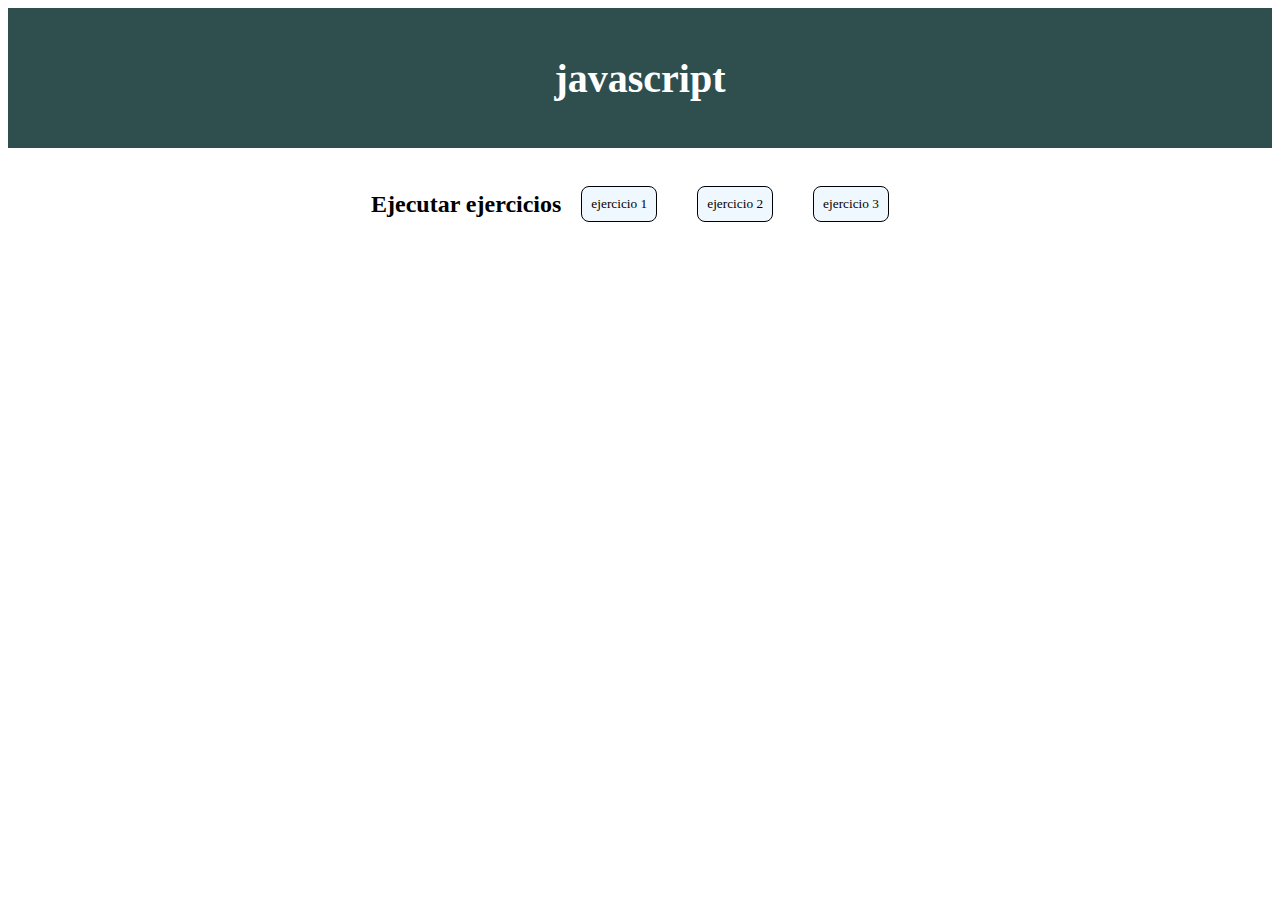
<file: 05_Javascript/index.html>
<!DOCTYPE html>
<html lang="en">
<head>
    <meta charset="UTF-8">
    <meta http-equiv="X-UA-Compatible" content="IE=edge">
    <meta name="viewport" content="width=device-width, initial-scale=1.0">
    <title>Ejercicio javascript</title>
    <link rel="stylesheet" href="style.css">
</head>
<body>
    <div class="title">
        <h1>javascript</h1>
    </div>
    <br>
    <script class="js" src="funtions.js"></script>
    <div class="botones">
        <!-- creación de botones para ejecutar cada ejercicio por separado del script -->
        <h2>Ejecutar ejercicios</h2>
        <div class="j1">
            <button onclick="ejer1()">ejercicio 1</button>
        </div>
        <div class="j2">
            <button onclick="ejer2()">ejercicio 2</button>
        </div>
        <div class="j3">
            <button onclick="ejer3()">ejercicio 3</button>
        </div>   
    </div>       
    </body>
</html>
</file>
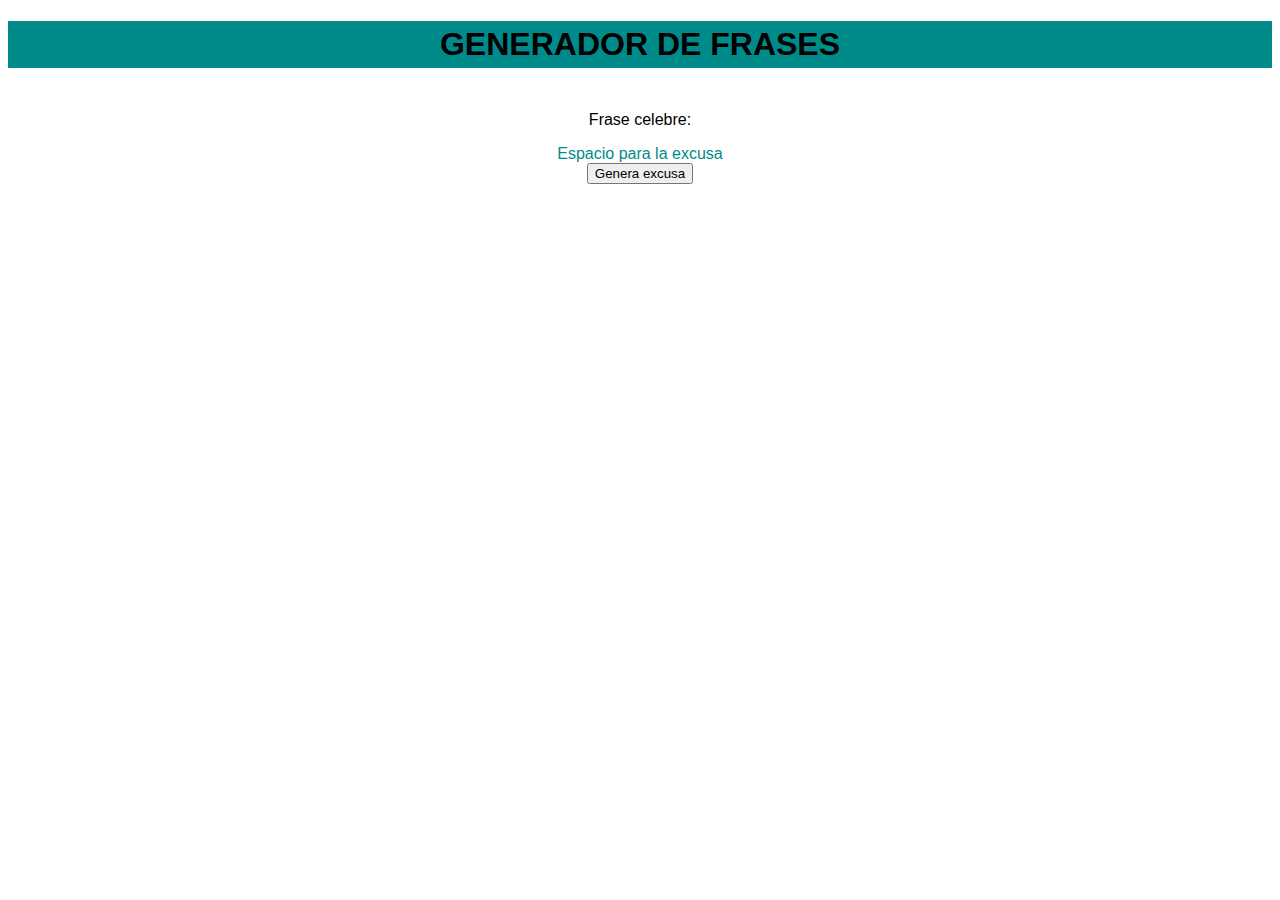
<file: 06_Frases_Celebres/index.html>
<!DOCTYPE html>
<html lang="en">
<head>
    <meta charset="UTF-8">
    <meta http-equiv="X-UA-Compatible" content="IE=edge">
    <meta name="viewport" content="width=device-width, initial-scale=1.0">
    <title>Frases celebres</title>

    <link rel="stylesheet" href="style.css">
</head>
<body>
    <h1>GENERADOR DE FRASES</h1>
     <div id="excusaC">
        <script class="js" src="scripts.js"></script>
        <p>Frase celebre: </p>
        <div id="excusa">Espacio para la excusa</div>
        <button onclick="colocaExcusa()">Genera excusa</button>
     </div>      
</body>
</html>
</file>
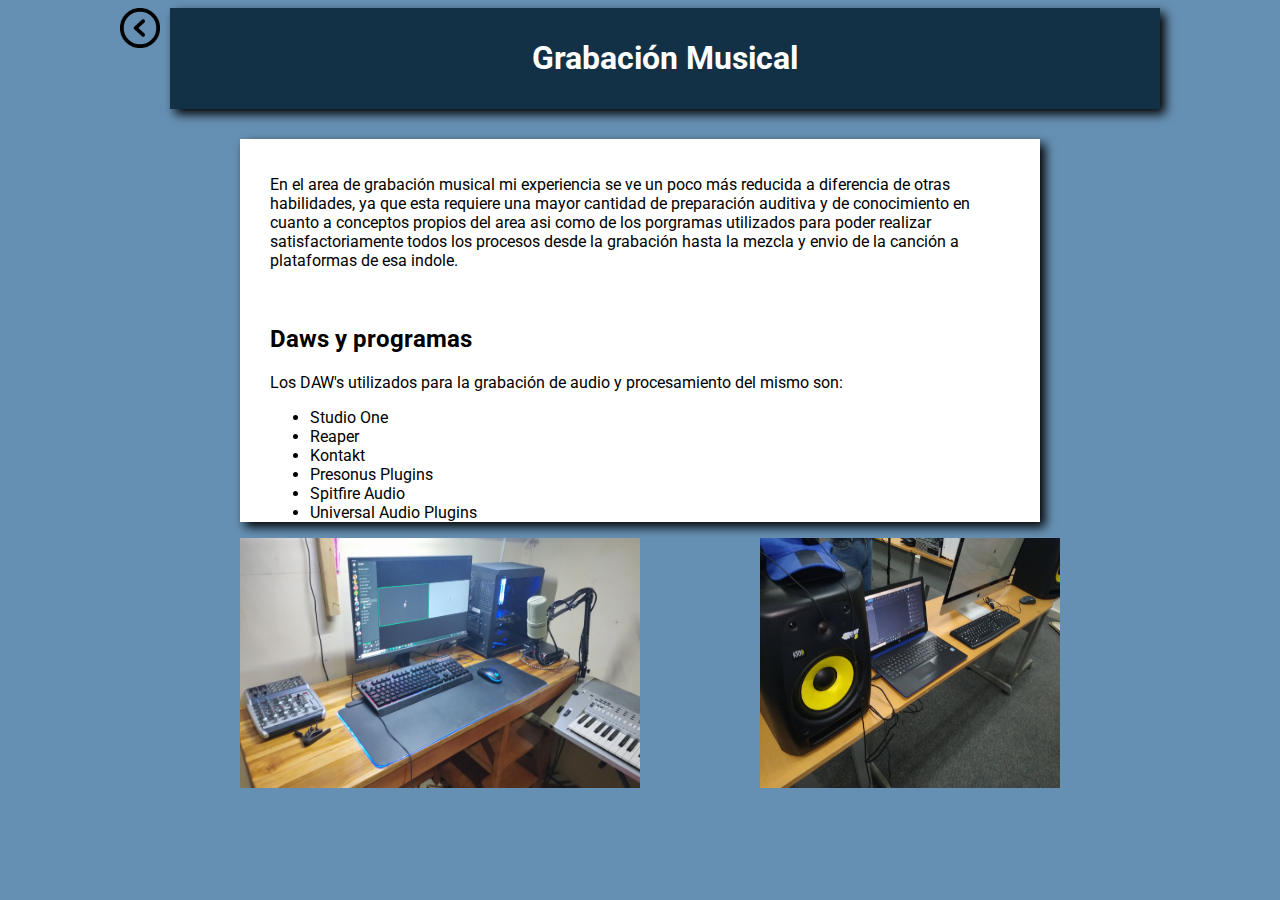
<file: 02_maquetación_cv/grab.html>
<!DOCTYPE html>
<html lang="en">
<head>
    <meta charset="UTF-8">
    <meta http-equiv="X-UA-Compatible" content="IE=edge">
    <meta name="viewport" content="width=device-width, initial-scale=1.0">
    <link rel="preconnect" href="https://fonts.googleapis.com">
    <link rel="preconnect" href="https://fonts.gstatic.com" crossorigin>
    <link href="https://fonts.googleapis.com/css2?family=Roboto:ital,wght@1,700&display=swap" rel="stylesheet"> 
    <title>Audio Record</title>
    <link rel="stylesheet" href="styleP.css">
</head>
<body>
    <div class="return">
        <a href="MainPag.html"><img src="../02_maquetación_cv/content/back.png" width="40px" height="40px"></a>
    </div>
    <div class="Princ">
        <div class="topT">
            <h1>Grabación Musical</h1>
        </div>
        <div class="text">
            <p>
                En el area de grabación musical mi experiencia se ve un poco más reducida a diferencia de otras habilidades, ya que esta requiere una mayor cantidad de 
                preparación auditiva y de conocimiento en cuanto a conceptos propios del area asi como de los porgramas utilizados para poder realizar satisfactoriamente
                todos los procesos desde la grabación hasta la mezcla y envio de la canción a plataformas de esa indole.
            </p>
            <br>
            <h2>Daws y programas</h2>
            <p>
                Los DAW's utilizados para la grabación de audio y procesamiento del mismo son:
            </p>
            <ul>
                <li>Studio One</li>
               <li>Reaper</li>
                <li>Kontakt</li>
                <li>Presonus Plugins</li>
                <li>Spitfire Audio</li>
                <li>Universal Audio Plugins</li>
            </ul>
        </div>
        <div class="images">
            <img src="../02_maquetación_cv/content/studio.jpg" width="400px" height="250px">
        </div>
        <div class="images">
            <img src="../02_maquetación_cv/content/studio2.jpg" width="300px" height="250px">
        </div>                           
    </div>
</body>
</html>
</file>
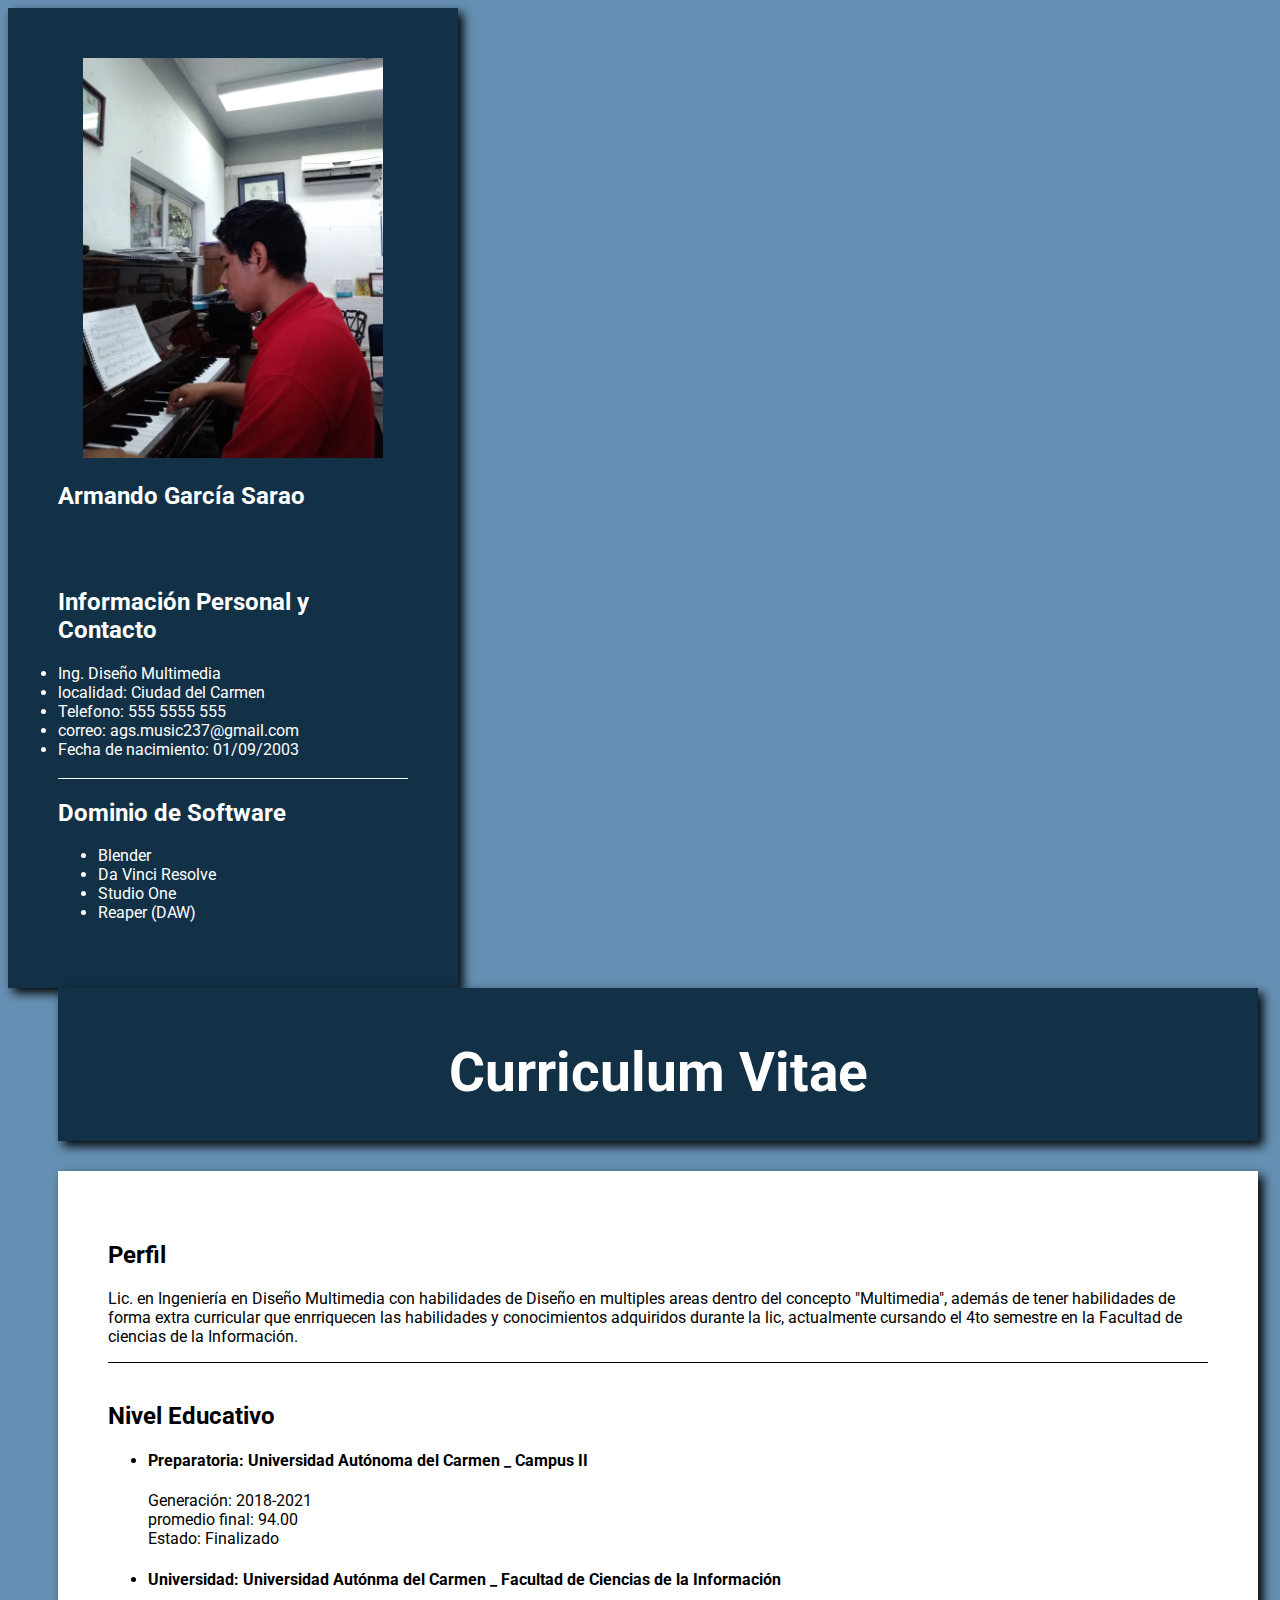
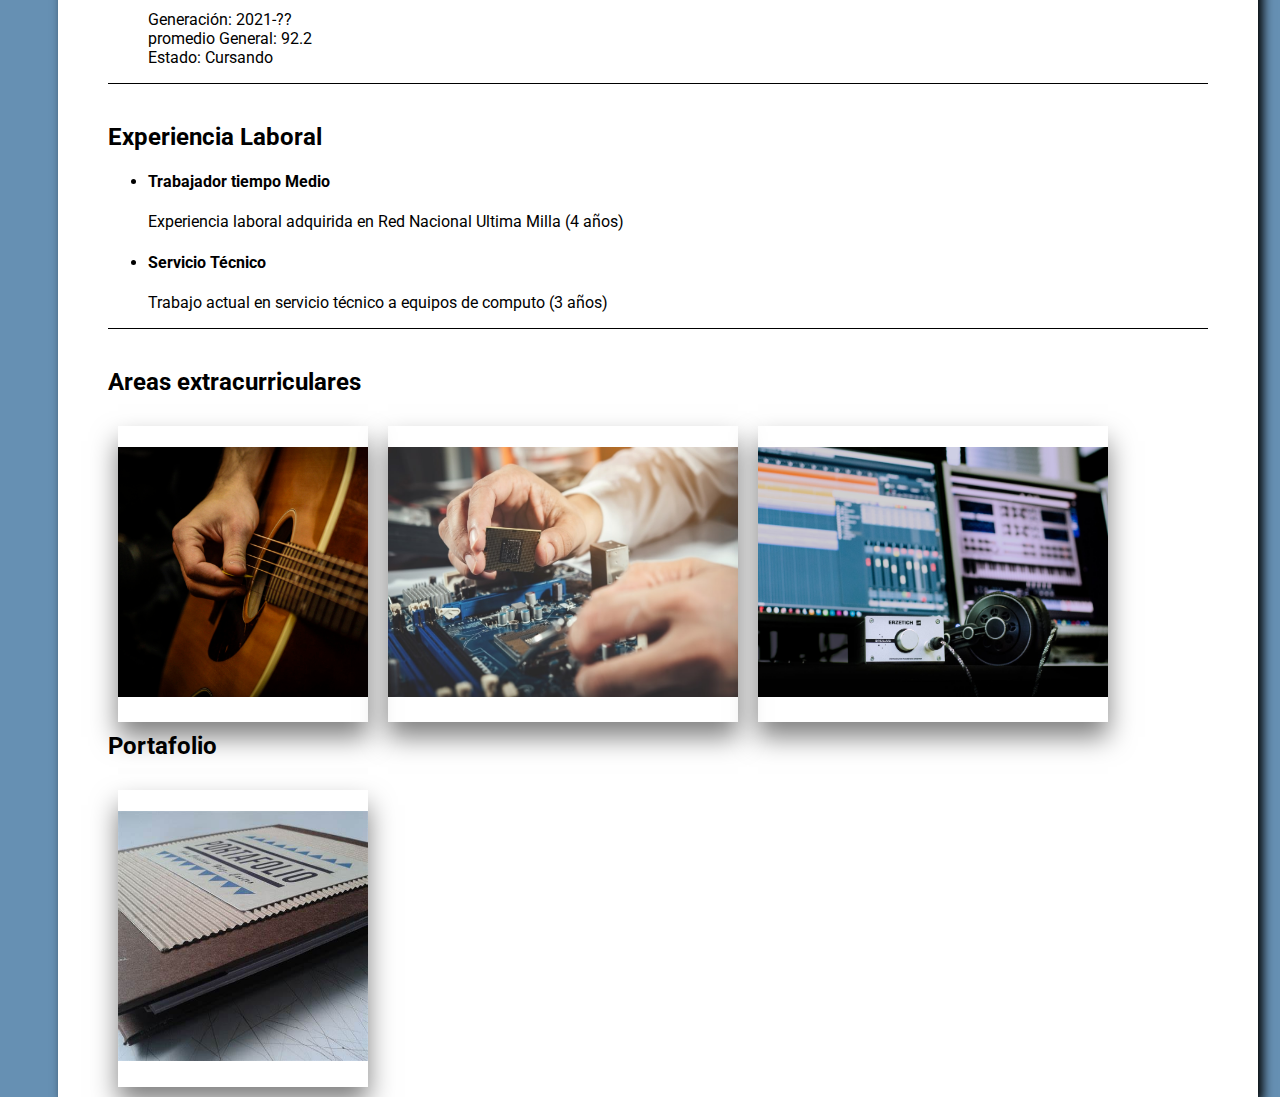
<file: 02_maquetación_cv/MainPag.html>
<!DOCTYPE html>
<html lang="en">
<head>
    <meta charset="UTF-8">
    <meta http-equiv="X-UA-Compatible" content="IE=edge">
    <meta name="viewport" content="width=device-width, initial-scale=1.0">
    <link rel="preconnect" href="https://fonts.googleapis.com">
    <link rel="preconnect" href="https://fonts.gstatic.com" crossorigin>
    <link href="https://fonts.googleapis.com/css2?family=Roboto:ital,wght@1,700&display=swap" rel="stylesheet">    
    <title>Armando García</title>
    <link rel="stylesheet" href="style.css">
</head>
<body>
    <div id="Personal">
        <center>
            <div id="imgp">
                <img src="../02_maquetación_cv/content/foto.jpg" height="400px" width="300px">
            </div>
        </center>
        <div id="name">
            <h2>Armando García Sarao</h2> 
        </div> 
        <br>
        <br>
        <div id="Pinfo">
            <h2>Información Personal y Contacto</h3>
            <lu>
                <li>Ing. Diseño Multimedia</li>
                <li>localidad: Ciudad del Carmen</li>
                <li>Telefono: 555 5555 555</li>
                <li>correo: ags.music237@gmail.com</li>
                <li>Fecha de nacimiento: 01/09/2003</li>
            </lu>
            <br>
        </div>
        <div id="Soft">
            <h2>Dominio de Software</h2>
            <ul>
                <li>Blender</li>
                <li>Da Vinci Resolve</li>
                <li>Studio One</li>
                <li>Reaper (DAW)</li>
            </ul>
        </div>
    </div>
    <div class="topT">
        <h1>Curriculum Vitae</h1>
    </div>
    <div id="info">
        <h2>Perfil</h2>
        <div class="Ptext">
            <p>
                Lic. en Ingeniería en Diseño Multimedia con habilidades de Diseño en multiples areas dentro del concepto "Multimedia", además de tener habilidades
                de forma extra curricular que enrriquecen las habilidades y conocimientos adquiridos durante la lic, actualmente cursando el 4to semestre en la 
                Facultad de ciencias de la Información.
            </p>
        </div>
        <br>
        <h2>Nivel Educativo</h2>
        <div class="Ptext">
            <ul>
                <li><h4>Preparatoria: Universidad Autónoma del Carmen _ Campus II</h4>
                <p>
                    Generación: 2018-2021
                    <br>    
                    promedio final: 94.00
                    <br>
                    Estado: Finalizado
                </p>
                </li>
                <li><h4>Universidad: Universidad Autónma del Carmen _ Facultad de Ciencias de la Información</h4>
                <p>
                    Generación: 2021-??
                    <br>
                    promedio General: 92.2
                    <br>
                    Estado: Cursando
                </p>
                </li>
            </ul>
            <a href=""></a>
        </div>
        <br>
        <h2>Experiencia Laboral</h2>
        <div class="Ptext">
            <ul>
                <li>
                    <h4>
                        Trabajador tiempo Medio
                    </h4>
                    <p>
                        Experiencia laboral adquirida en Red Nacional Ultima Milla (4 años)
                    </p>
                </li>
                <li>
                    <h4>
                        Servicio Técnico
                    </h4>
                    <p>
                        Trabajo actual en servicio técnico a equipos de computo (3 años)
                    </p>
                </li>
            </ul>
            <a href=""></a>
        </div>
        <br>        
        <h2>Areas extracurriculares</h2>
        <div class="Pimag">
            <div class="contenedor" id="music">
                    <a href="music.html"><h4><img src="../02_maquetación_cv/content/guit.jpg" width="250px" height="250px"></h4></a></li>           
            </div>
            <div class="contenedor" id="tec">
                    <a href="tec.html"><h4><img src="../02_maquetación_cv/content/serv.jpg" width="350px" height="250px"></h4></a></li>    
            </div>
            <div class="contenedor" id="grab">
                <a href="grab.html"><h4><img src="../02_maquetación_cv/content/grab.jpeg" width="350px" height="250px"></h4></a></li>           
        </div>
        <br>
        <br>
        <br>
        <div class="Pimag">
            <h2>Portafolio</h2>
            <div class="contenedor" id="music">
                <a href="porta.html"><h4><img src="../02_maquetación_cv/content/port.jfif" width="250px" height="250px"></h4></a></li>           
        </div>            
        </div>
        </div>
    </div>
</body>
</html>
</file>
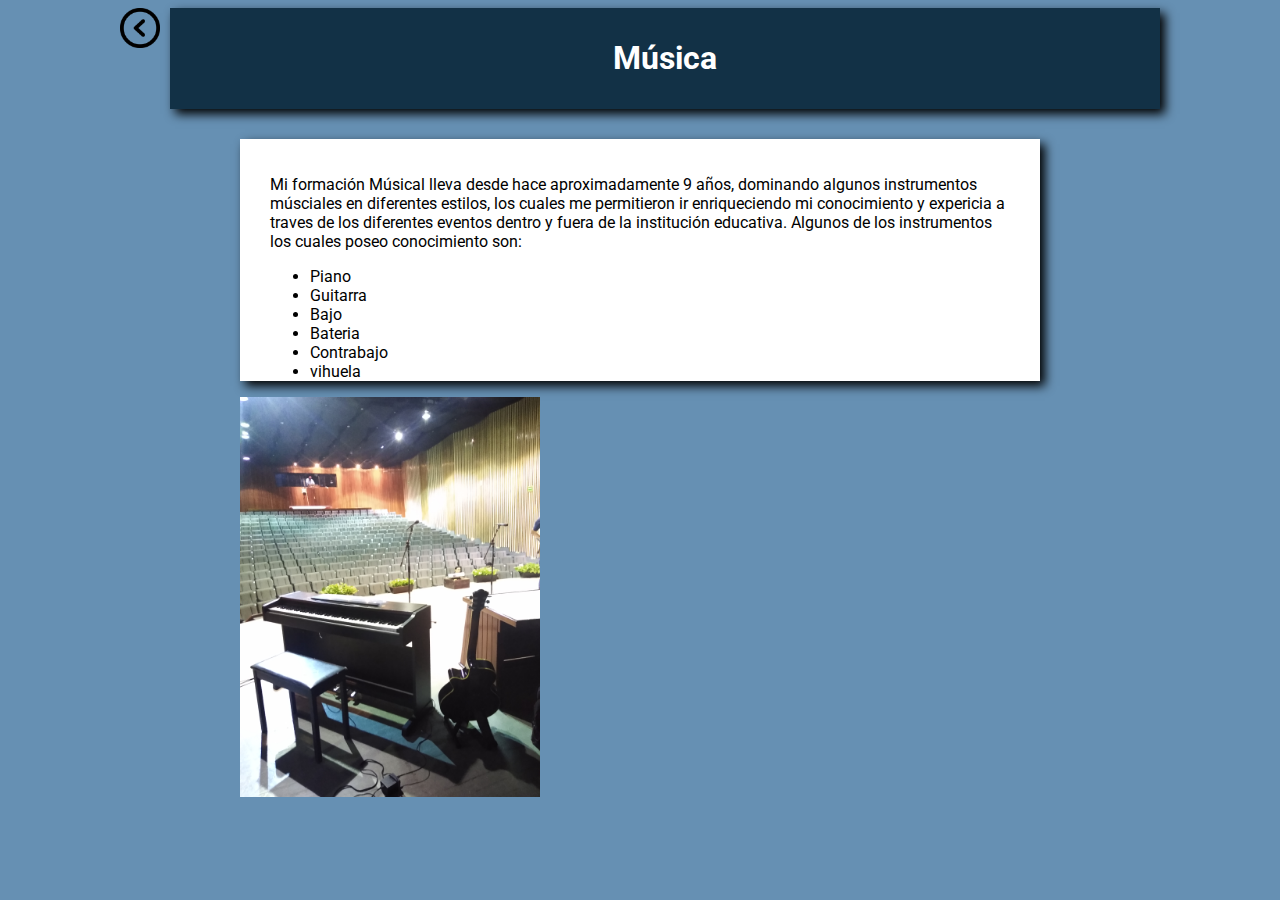
<file: 02_maquetación_cv/music.html>
<!DOCTYPE html>
<html lang="en">
<head>
    <meta charset="UTF-8">
    <meta http-equiv="X-UA-Compatible" content="IE=edge">
    <meta name="viewport" content="width=device-width, initial-scale=1.0">
    <link rel="preconnect" href="https://fonts.googleapis.com">
    <link rel="preconnect" href="https://fonts.gstatic.com" crossorigin>
    <link href="https://fonts.googleapis.com/css2?family=Roboto:ital,wght@1,700&display=swap" rel="stylesheet"> 
    <title>Music Experience</title>
    <link rel="stylesheet" href="styleP.css">
</head>
<body>
    <div class="return">
        <a href="MainPag.html"><img src="../02_maquetación_cv/content/back.png" width="40px" height="40px"></a>
    </div>
    <div class="Princ">
        <div class="topT">
            <h1>Música</h1>
        </div>
        <div class="text">
        <p>
            Mi formación Músical lleva desde hace aproximadamente 9 años, dominando algunos instrumentos músciales en diferentes estilos, los cuales me permitieron
            ir enriqueciendo mi conocimiento y expericia a traves de los diferentes eventos dentro y fuera de la institución educativa.

            Algunos de los instrumentos los cuales poseo conocimiento son:
            <ul>
                <li>Piano</li>
                <li>Guitarra</li>
                <li>Bajo</li>
                <li>Bateria</li>
                <li>Contrabajo</li>
                <li>vihuela</li>
            </ul>
        </p>
        </div> 
        <div class="images">
            <img src="../02_maquetación_cv/content/mus 2.jpg" width="300px" height="400px">
        </div>                      
    </div>    
</body>
</html>
</file>
<file: 05_Javascript/style.css>
/* formato a la página */
*{
    font-family: 'Tilt Neon', cursive;
}
.title{
    padding: 20px;
    font-size: 20px;
    text-align: center;
    height: 100px;
    width: auto ;
    background-color: darkslategray;
    color: white;
}

.botones{
    width: auto;
    height: auto;
    display: flex;
    justify-content: center;
    align-items: center;
}

button{
    background-color: aliceblue;
    margin: 10px;
    padding: 9px;
    border-radius: 8px;
    transition: .5s;
    border: 1px solid black;
    transition-duration: 0.4s;
}

button :hover{
    background-color: gold;
}

.j1{
    width: auto;
    height: auto;
    margin: 10px;  
    color: white;
}

.j2{
    width: auto;
    height: auto;
    margin: 10px;       
    color: white;
}

.j3{
    width: auto;
    height: auto;  
    margin: 10px;       
    color: white;
}
</file>
<file: 06_Frases_Celebres/style.css>
body{
    text-align: center;
    font-family: 'Montserrat', sans-serif;
    font-family: 'Raleway', sans-serif;
    font-family: 'Roboto', sans-serif;
    font-family: 'Ubuntu', sans-serif;
}

h1{
    padding: 5px;
    border: 5px;
    background-color: darkcyan;
}

#excusaC{
    padding: 5px;
    border: 5px;
}

#excusa{
    color: darkcyan;
}
</file>
<file: 02_maquetación_cv/styleP.css>
body{
    margin-left: 120px;
    margin-right: 120px;
    background-color: rgb(102, 144, 179);
    font-family: 'Roboto', sans-serif;
}

.text{
    width: auto;
    margin-left: 120px;
    margin-right: 120px;
    padding-left: 30px;
    padding-right: 30px;
    padding-top: 20px;
    background-color: white;
    box-shadow: 5px 5px 10px rgba(0,0,0.3);
}

.return{
    position:relative;
    float: left;
}

.images{
    float: left;
    margin-left: 120px;
}

.topT{
    color:white;
    margin-left: 50px;
    padding-left: 50px;
    margin-bottom: 30px;
    padding-right: 50px;
    padding-top: 10px;
    padding-bottom: 10px;
    width: auto;
    height: auto;
    background-color: rgb(18, 49, 70);
    text-align: center;
    box-shadow: 5px 5px 10px rgba(0,0,0.3);
}
</file>
<file: 02_maquetación_cv/style.css>
body{
    background-color: rgb(102, 144, 179);
    font-family: 'Roboto', sans-serif;
    color:white;
}

#Personal{
    padding: 50px;
    float: left;
    width: 350px;
    background-color: rgb(18, 49, 70);
    box-shadow: 5px 5px 10px rgba(0,0,0.3);
}

#name{
    
}

#imgp{

}

.topT{
    color:white;
    margin-left: 50px;
    padding-left: 50px;
    margin-bottom: 30px;
    padding-right: 50px;
    padding-top: 15px;
    float: left;
    width: 1100px;
    height: auto;
    background-color: rgb(18, 49, 70);
    text-align: center;
    box-shadow: 5px 5px 10px rgba(0,0,0.3);
}

#Pinfo{
    border-bottom: 1px solid white;
}

.Ptext{
    border-bottom: 1px solid black;
}

#info{
    color:black;
    position: relative;
    margin-left: 50px;
    padding-left: 50px;
    padding-right: 50px;
    padding-top: 50px;
    float: left;
    width: 1100px;
    background-color: white;
    box-shadow: 5px 5px 10px rgba(0,0,0.3);
}

#music{
    margin: 10px; 
    float: left;
    box-shadow: 0px 15px 25px rgba(0,0,0,0.50);
}

#tec{
    margin: 10px; 
    float: left;
    box-shadow: 0px 15px 25px rgba(0,0,0,0.50);
}

#grab{
    margin: 10px; 
    float: left;
    box-shadow: 0px 15px 25px rgba(0,0,0,0.50);
}

h1{
    font-size: 55px;
}
</file>
